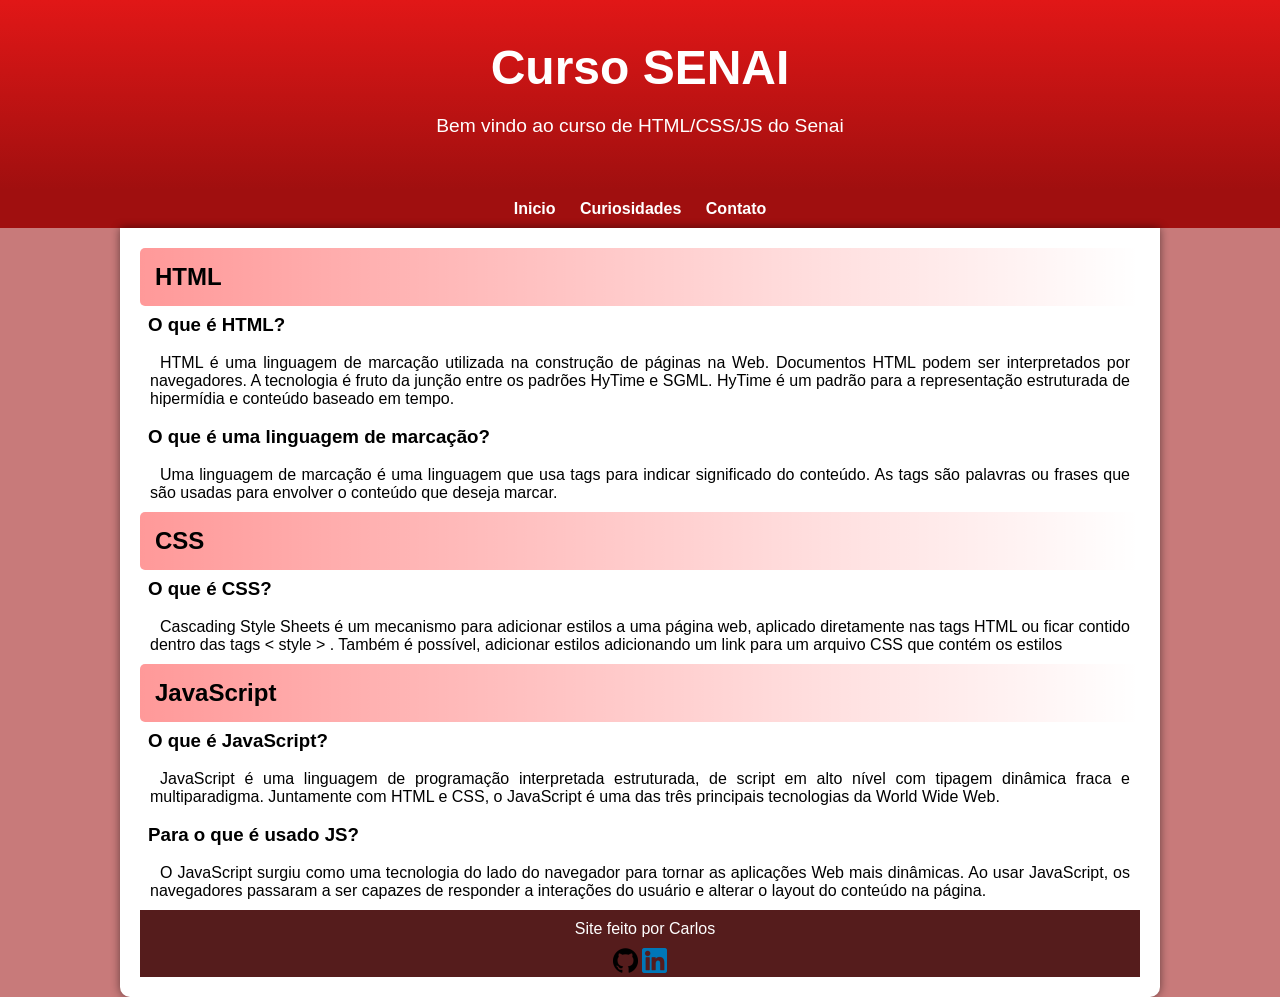
<file: html-css/11-10/index.html>
<!DOCTYPE html>
<html lang="pt-br">
<head>
    <meta charset="UTF-8">
    <meta name="viewport" content="width=], initial-scale=1.0">
    <link rel="stylesheet" href="style.css">
    <link rel="shortcut icon" href="imagens/pilha-de-livros.ico" type="image/x-icon">
    <title>Aula 01</title>
</head>
<body> 
    <header>
        <h1>Curso SENAI</h1>
        <p>Bem vindo ao curso de HTML/CSS/JS do Senai<p>

    </header>

    <nav>
        <a href="#">Inicio</a>
        <a href="#">Curiosidades</a>
        <a href="#">Contato</a>
    </nav>
    <main>
        

        <section>
            <h2>HTML</h2>

            <h3>O que é HTML?</h3>
            <p>HTML é uma linguagem de marcação utilizada na construção de páginas na Web. Documentos HTML podem ser interpretados por navegadores. A tecnologia é fruto da junção entre os padrões HyTime e SGML. HyTime é um padrão para a representação estruturada de hipermídia e conteúdo baseado em tempo.</p>

            <h3>O que é uma linguagem de marcação?</h3>
            <p>Uma linguagem de marcação é uma linguagem que usa tags para indicar significado do conteúdo. As tags são palavras ou frases que são usadas para envolver o conteúdo que deseja marcar.</p>

            <h2>CSS</h2>

            <h3>O que é CSS?</h3>
            <p>Cascading Style Sheets é um mecanismo para adicionar estilos a uma página web, aplicado diretamente nas tags HTML ou ficar contido dentro das tags  &lt; style &gt; . Também é possível, adicionar estilos adicionando um link para um arquivo CSS que contém os estilos</p>

            <h2>JavaScript</h2>

            <h3>O que é JavaScript?</h3>
            <p>JavaScript é uma linguagem de programação interpretada estruturada, de script em alto nível com tipagem dinâmica fraca e multiparadigma. Juntamente com HTML e CSS, o JavaScript é uma das três principais tecnologias da World Wide Web.</p>

            <h3>Para o que é usado JS?</h3>
            <p>O JavaScript surgiu como uma tecnologia do lado do navegador para tornar as aplicações Web mais dinâmicas. Ao usar JavaScript, os navegadores passaram a ser capazes de responder a interações do usuário e alterar o layout do conteúdo na página.</p>
        </section>
        <footer>
            <p>Site feito por Carlos</p>
            <a href="https://github.com/CarlosHenriqueLS/">
                <img src="imagens/github.png.png" alt="">
            </a>
            <a href="https://www.linkedin.com/in/carlos-lima-9862ab265/">
                <img src="imagens/linkedin.png.png" alt="">
            </a>
        </footer>
    </main>
</body>
</html>
</file>
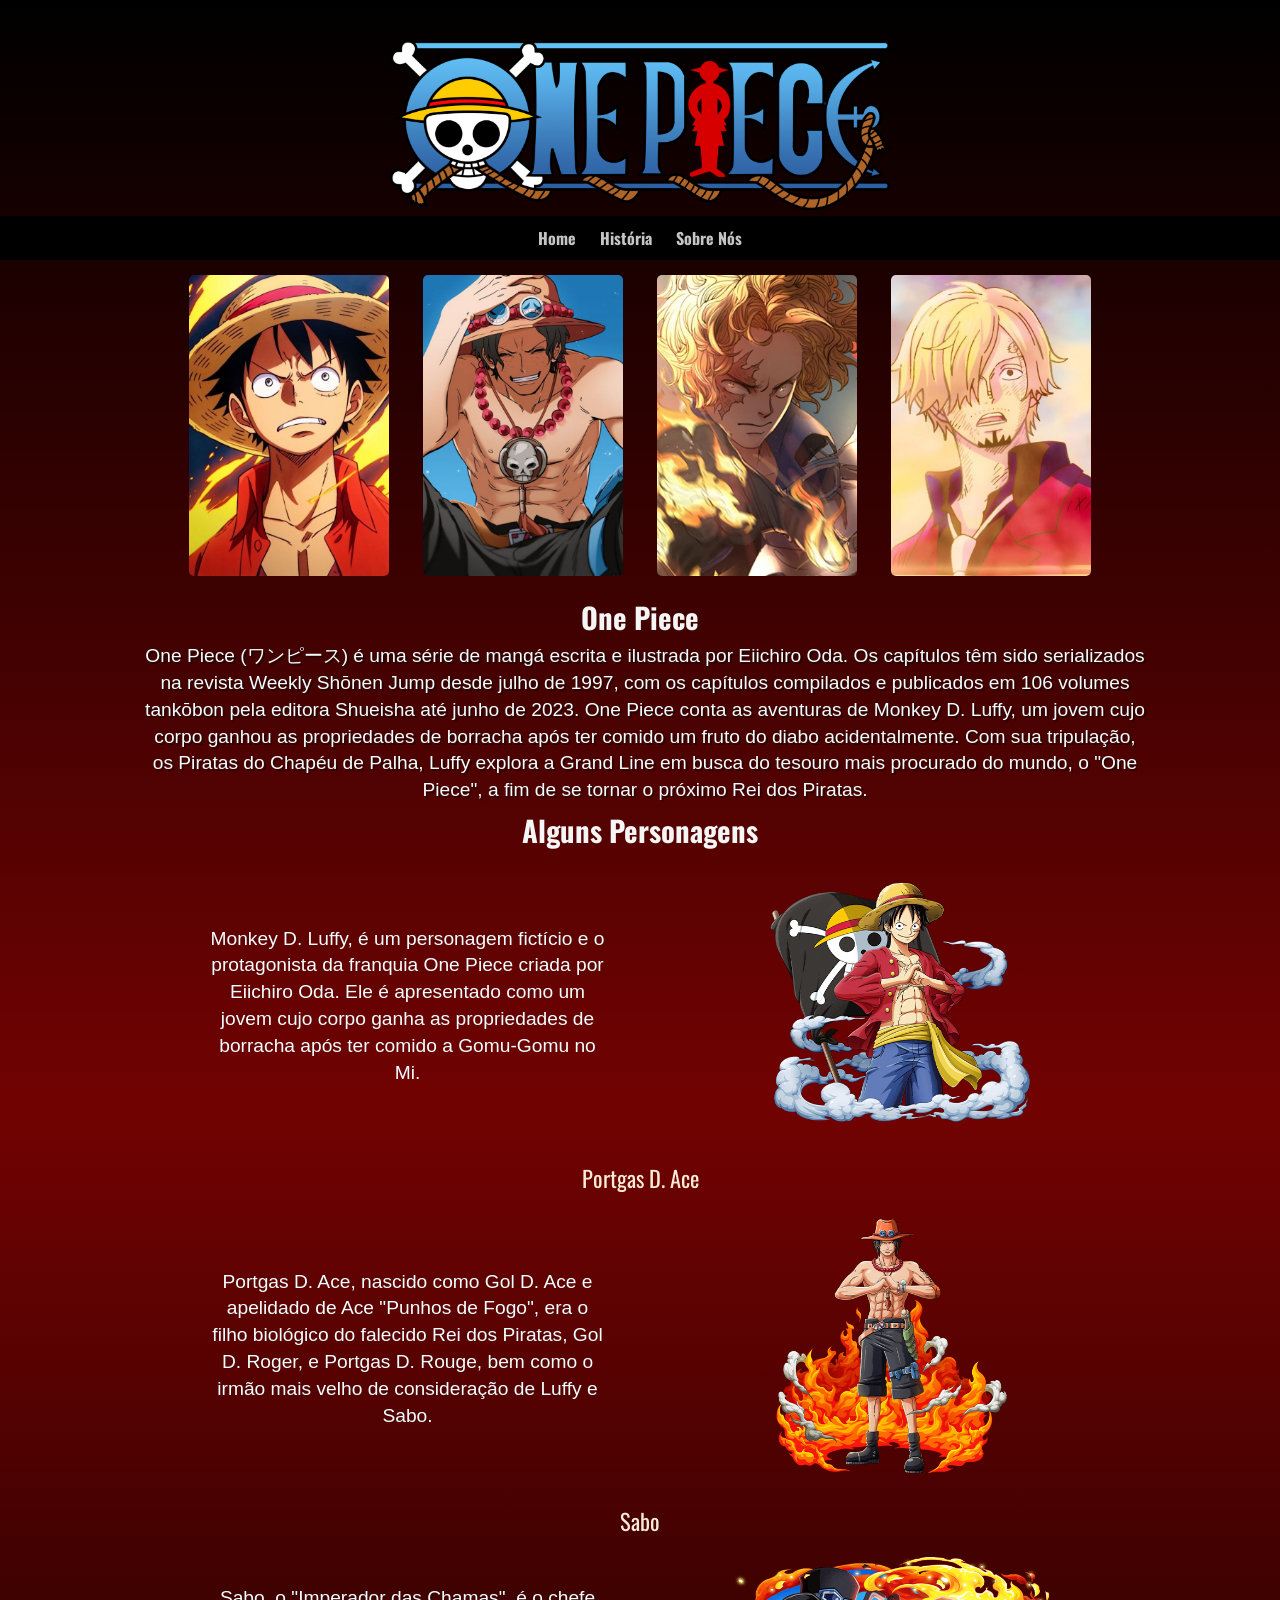
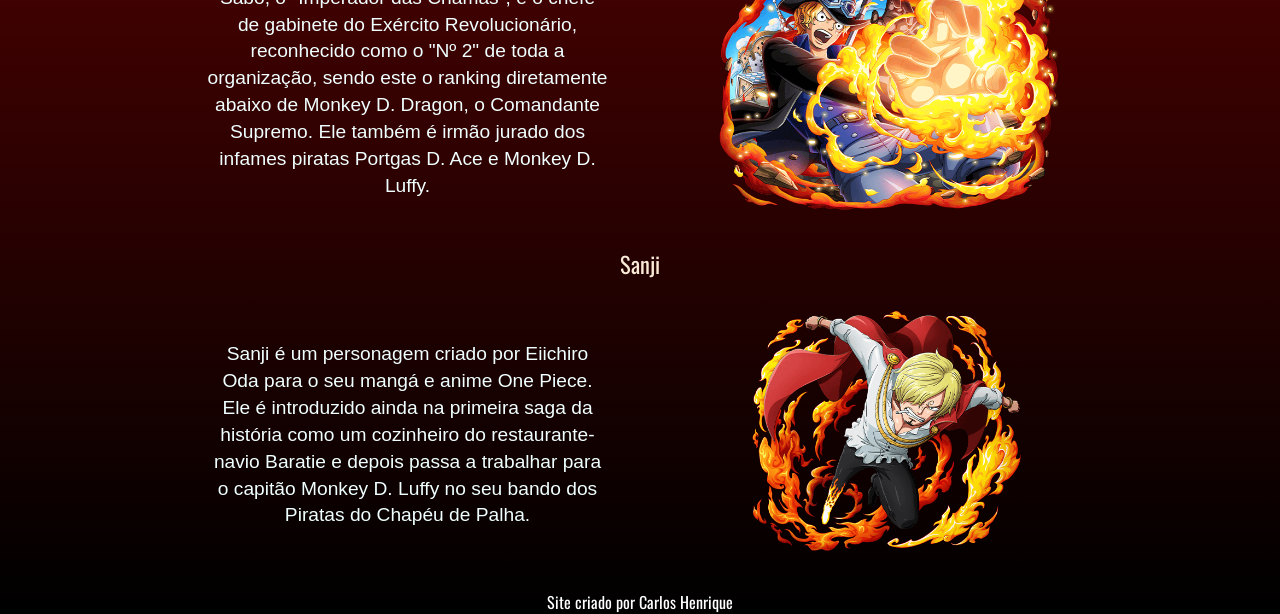
<file: html-css/17-10/index.html>
<!DOCTYPE html>
<html lang="pt-br">
<head>
    <meta charset="UTF-8">
    <meta name="viewport" content="width=device-width, initial-scale=1.0">
    <link rel="shortcut icon" href="imagens/favicon.ico" type="image/x-icon">
    <link rel="stylesheet" href="styles.css">
    <title>One Piece</title>
</head>
<body>
    <header>
        <img src="imagens/op0.png" alt="">
    </header>
    <nav>
        <a href="#">Home</a>
        <a href="#">História</a>
        <a href="#">Sobre Nós</a>
    </nav>
    <main>

        <div>
            <img src="imagens/luffy.jpg" alt="">
            <img src="imagens/ace.jpg" alt="">
            <img src="imagens/SABO.jpg" alt="">
            <img src="imagens/sanji.jpg" alt="">
        </div>

        <article>
            <h1>One Piece</h1>
            <p id="principal">One Piece (ワンピース) é uma série de mangá escrita e ilustrada por Eiichiro Oda. Os capítulos têm sido serializados na revista Weekly Shōnen Jump desde julho de 1997, com os capítulos compilados e publicados em 106 volumes tankōbon pela editora Shueisha até junho de 2023. One Piece conta as aventuras de Monkey D. Luffy, um jovem cujo corpo ganhou as propriedades de borracha após ter comido um fruto do diabo acidentalmente. Com sua tripulação, os Piratas do Chapéu de Palha, Luffy explora a Grand Line em busca do tesouro mais procurado do mundo, o "One Piece", a fim de se tornar o próximo Rei dos Piratas. </p>

            <h1>Alguns Personagens</h1>

            

            <div class="container">
                <p>Monkey D. Luffy, é um personagem fictício e o protagonista da franquia One Piece criada por Eiichiro Oda. Ele é apresentado como um jovem cujo corpo ganha as propriedades de borracha após ter comido a Gomu-Gomu no Mi.</p>
                <img src="imagens/luffy2.png" alt="">
            </div>

            <h2>Portgas D. Ace</h2>
            <div class="container">
                <p>Portgas D. Ace, nascido como Gol D. Ace e apelidado de Ace "Punhos de Fogo", era o filho biológico do falecido Rei dos Piratas, Gol D. Roger, e Portgas D. Rouge, bem como o irmão mais velho de consideração de Luffy e Sabo.</p>
                <img src="imagens/ace2.png" alt="">
            </div>

            <h2>Sabo</h2>
            <div class="container">
                <p>Sabo, o "Imperador das Chamas", é o chefe de gabinete do Exército Revolucionário, reconhecido como o "Nº 2" de toda a organização, sendo este o ranking diretamente abaixo de Monkey D. Dragon, o Comandante Supremo. Ele também é irmão jurado dos infames piratas Portgas D. Ace e Monkey D. Luffy.</p>
                <img src="imagens/sabo2.png" alt="">
            </div>

            <h2>Sanji</h2>
            <div class="container">
                <p>Sanji é um personagem criado por Eiichiro Oda para o seu mangá e anime One Piece. Ele é introduzido ainda na primeira saga da história como um cozinheiro do restaurante-navio Baratie e depois passa a trabalhar para o capitão Monkey D. Luffy no seu bando dos Piratas do Chapéu de Palha.</p>
                <img src="imagens/sanji2.png" alt="">
            </div>
        </article>
    </main>
    <footer>
        <p>Site criado por Carlos Henrique </p>
    </footer>
</body>
</html>
</file>
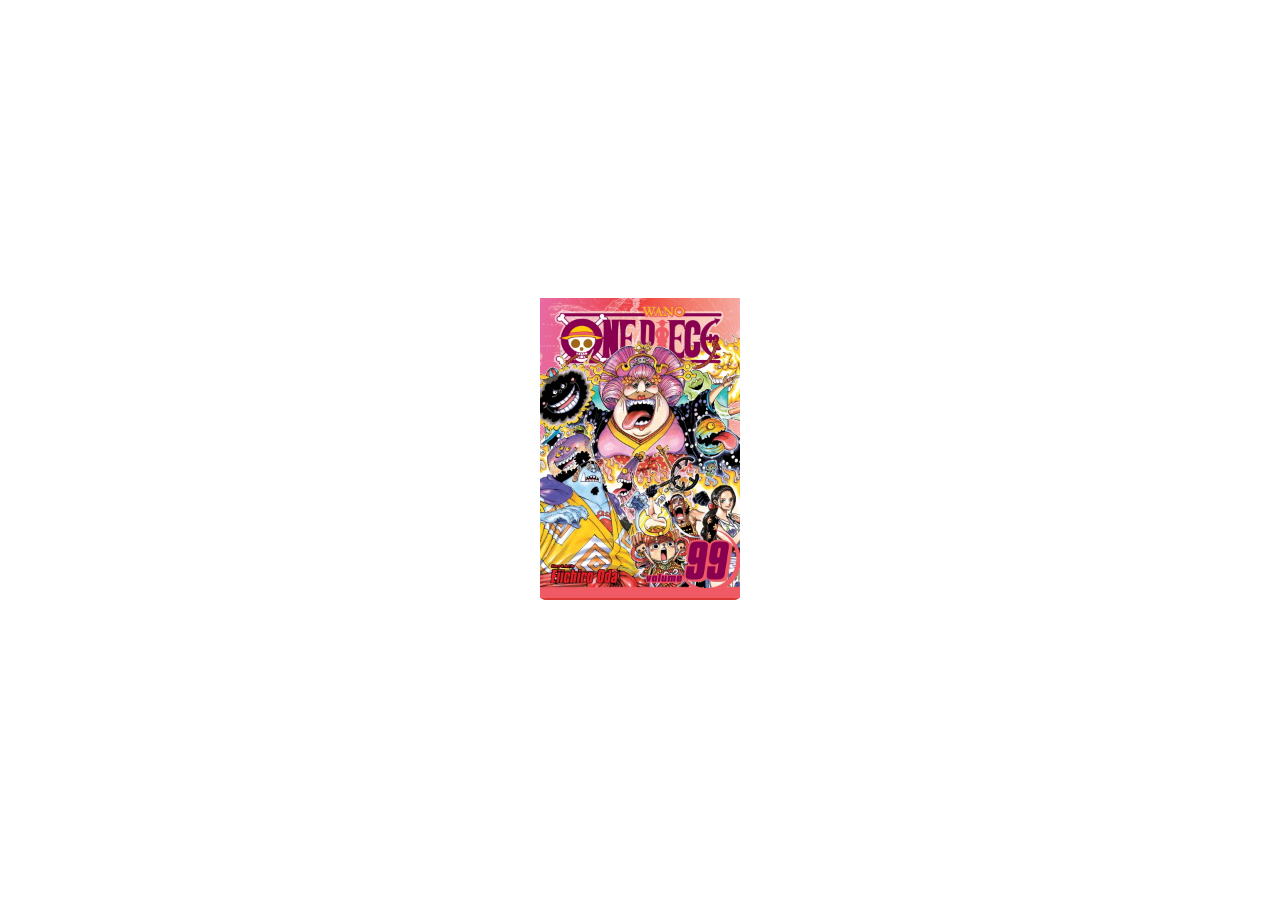
<file: html-css/01_11/carta.html>
<!DOCTYPE html>
<html lang="en">
<head>
    <meta charset="UTF-8">
    <meta name="viewport" content="width=device-width, initial-scale=1.0">
    <link rel="stylesheet" href="style.css">
    <title>Carta que Vira</title>
</head>
<body>
    <div class="carta">
        <div class="frente">
            <p><img src="imagens/one-piece-vol-99.jpg" alt=""></p>
        </div>
        <div class="verso">
            <p><img src="imagens/inverso.jpg" alt=""></p>
        </div>
    </div>
</body>
</html>
</file>
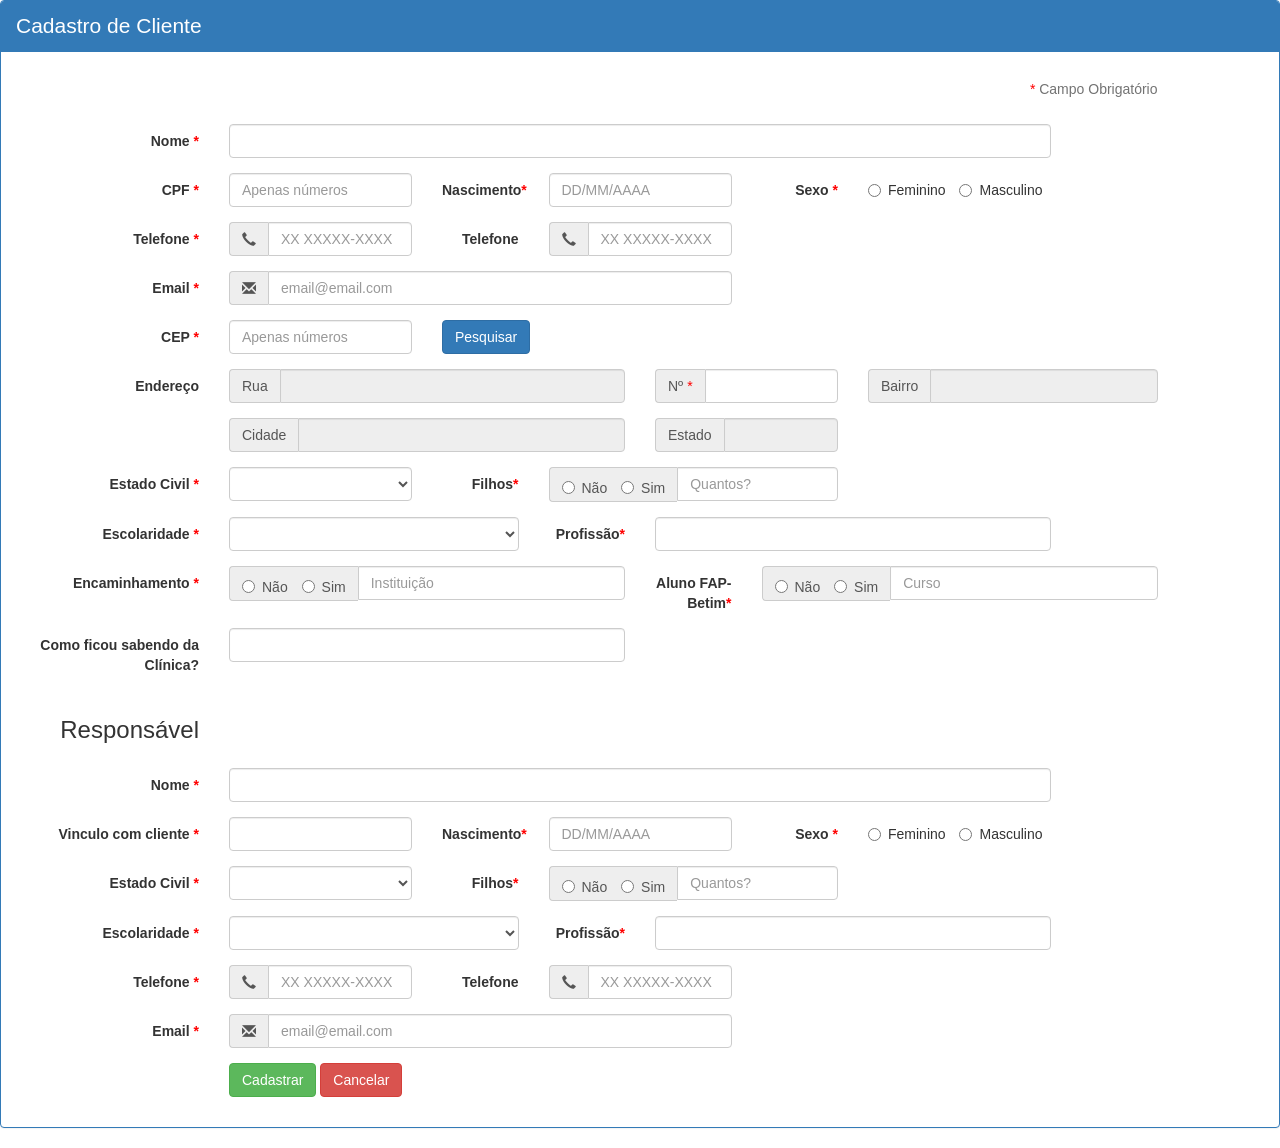
<file: html-css/31-1A/form.html>
<!DOCTYPE html>
<head>
    <link href="//maxcdn.bootstrapcdn.com/bootstrap/3.3.0/css/bootstrap.min.css" rel="stylesheet" id="bootstrap-css">
    <script src="//maxcdn.bootstrapcdn.com/bootstrap/3.3.0/js/bootstrap.min.js"></script>
    <script src="//code.jquery.com/jquery-1.11.1.min.js"></script>
    <link rel="stylesheet" href="style.css">

</head>

<body>

    <form class="form-horizontal">
        <fieldset>
            <div class="panel panel-primary">
                <div class="panel-heading">Cadastro de Cliente</div>

                <div class="panel-body">
                    <div class="form-group">
                        <!--
<div class="form-group">   
<div class="col-md-4 control-label">
    <img id="logo" src="http://blogdoporao.com.br/wp-content/uploads/2016/12/Faculdade-pitagoras.png"/>
</div>
<div class="col-md-4 control-label">
    <h1>Cadastro de Cliente</h1>
    
</div>
</div>
    -->
                        <div class="col-md-11 control-label">
                            <p class="help-block">
                                <h11>*</h11> Campo Obrigatório
                            </p>
                        </div>
                    </div>

                    <!-- Text input-->
                    <div class="form-group">
                        <label class="col-md-2 control-label" for="Nome">Nome <h11>*</h11></label>
                        <div class="col-md-8">
                            <input id="Nome" name="Nome" placeholder="" class="form-control input-md" required=""
                                type="text">
                        </div>
                    </div>

                    <!-- Text input-->
                    <div class="form-group">
                        <label class="col-md-2 control-label" for="Nome">CPF <h11>*</h11></label>
                        <div class="col-md-2">
                            <input id="cpf" name="cpf" placeholder="Apenas números" class="form-control input-md"
                                required="" type="text" maxlength="11" pattern="[0-9]+$">
                        </div>

                        <label class="col-md-1 control-label" for="Nome">Nascimento<h11>*</h11></label>
                        <div class="col-md-2">
                            <input id="dtnasc" name="dtnasc" placeholder="DD/MM/AAAA" class="form-control input-md"
                                required="" type="text" maxlength="10" OnKeyPress="formatar('##/##/####', this)"
                                onBlur="showhide()">
                        </div>

                        <!-- Multiple Radios (inline) -->

                        <label class="col-md-1 control-label" for="radios">Sexo <h11>*</h11></label>
                        <div class="col-md-4">
                            <label required="" class="radio-inline" for="radios-0">
                                <input name="sexo" id="sexo" value="feminino" type="radio" required>
                                Feminino
                            </label>
                            <label class="radio-inline" for="radios-1">
                                <input name="sexo" id="sexo" value="masculino" type="radio">
                                Masculino
                            </label>
                        </div>
                    </div>

                    <!-- Prepended text-->
                    <div class="form-group">
                        <label class="col-md-2 control-label" for="prependedtext">Telefone <h11>*</h11></label>
                        <div class="col-md-2">
                            <div class="input-group">
                                <span class="input-group-addon"><i class="glyphicon glyphicon-earphone"></i></span>
                                <input id="prependedtext" name="prependedtext" class="form-control"
                                    placeholder="XX XXXXX-XXXX" required="" type="text" maxlength="13"
                                    pattern="\[0-9]{2}\ [0-9]{4,6}-[0-9]{3,4}$"
                                    OnKeyPress="formatar('## #####-####', this)">
                            </div>
                        </div>

                        <label class="col-md-1 control-label" for="prependedtext">Telefone</label>
                        <div class="col-md-2">
                            <div class="input-group">
                                <span class="input-group-addon"><i class="glyphicon glyphicon-earphone"></i></span>
                                <input id="prependedtext" name="prependedtext" class="form-control"
                                    placeholder="XX XXXXX-XXXX" type="text" maxlength="13"
                                    pattern="\[0-9]{2}\ [0-9]{4,6}-[0-9]{3,4}$"
                                    OnKeyPress="formatar('## #####-####', this)">
                            </div>
                        </div>
                    </div>

                    <!-- Prepended text-->
                    <div class="form-group">
                        <label class="col-md-2 control-label" for="prependedtext">Email <h11>*</h11></label>
                        <div class="col-md-5">
                            <div class="input-group">
                                <span class="input-group-addon"><i class="glyphicon glyphicon-envelope"></i></span>
                                <input id="prependedtext" name="prependedtext" class="form-control"
                                    placeholder="email@email.com" required="" type="text"
                                    pattern="[a-z0-9._%+-]+@[a-z0-9.-]+\.[a-z]{2,4}$">
                            </div>
                        </div>
                    </div>


                    <!-- Search input-->
                    <div class="form-group">
                        <label class="col-md-2 control-label" for="CEP">CEP <h11>*</h11></label>
                        <div class="col-md-2">
                            <input id="cep" name="cep" placeholder="Apenas números" class="form-control input-md"
                                required="" value="" type="search" maxlength="8" pattern="[0-9]+$">
                        </div>
                        <div class="col-md-2">
                            <button type="button" class="btn btn-primary"
                                onclick="pesquisacep(cep.value)">Pesquisar</button>
                        </div>
                    </div>

                    <!-- Prepended text-->
                    <div class="form-group">
                        <label class="col-md-2 control-label" for="prependedtext">Endereço</label>
                        <div class="col-md-4">
                            <div class="input-group">
                                <span class="input-group-addon">Rua</span>
                                <input id="rua" name="rua" class="form-control" placeholder="" required=""
                                    readonly="readonly" type="text">
                            </div>

                        </div>
                        <div class="col-md-2">
                            <div class="input-group">
                                <span class="input-group-addon">Nº <h11>*</h11></span>
                                <input id="numero" name="numero" class="form-control" placeholder="" required=""
                                    type="text">
                            </div>

                        </div>

                        <div class="col-md-3">
                            <div class="input-group">
                                <span class="input-group-addon">Bairro</span>
                                <input id="bairro" name="bairro" class="form-control" placeholder="" required=""
                                    readonly="readonly" type="text">
                            </div>

                        </div>
                    </div>

                    <div class="form-group">
                        <label class="col-md-2 control-label" for="prependedtext"></label>
                        <div class="col-md-4">
                            <div class="input-group">
                                <span class="input-group-addon">Cidade</span>
                                <input id="cidade" name="cidade" class="form-control" placeholder="" required=""
                                    readonly="readonly" type="text">
                            </div>

                        </div>

                        <div class="col-md-2">
                            <div class="input-group">
                                <span class="input-group-addon">Estado</span>
                                <input id="estado" name="estado" class="form-control" placeholder="" required=""
                                    readonly="readonly" type="text">
                            </div>

                        </div>
                    </div>

                    <!-- Select Basic -->
                    <div class="form-group">
                        <label class="col-md-2 control-label" for="Estado Civil">Estado Civil <h11>*</h11></label>
                        <div class="col-md-2">
                            <select required id="Estado Civil" name="Estado Civil" class="form-control">
                                <option value=""></option>
                                <option value="Solteiro(a)">Solteiro(a)</option>
                                <option value="Casado(a)">Casado(a)</option>
                                <option value="Divorciado(a)">Divorciado(a)</option>
                                <option value="Viuvo(a)">Viuvo(a)</option>
                            </select>
                        </div>

                        <!-- Prepended checkbox -->

                        <label class="col-md-1 control-label" for="Filhos">Filhos<h11>*</h11></label>
                        <div class="col-md-3">
                            <div class="input-group">
                                <span class="input-group-addon">
                                    <label class="radio-inline" for="radios-0">
                                        <input type="radio" name="filhos" id="filhos" value="nao"
                                            onclick="desabilita('filhos_qtd')" required>
                                        Não
                                    </label>
                                    <label class="radio-inline" for="radios-1">
                                        <input type="radio" name="filhos" id="filhos" value="sim"
                                            onclick="habilita('filhos_qtd')">
                                        Sim
                                    </label>
                                </span>
                                <input id="filhos_qtd" name="filhos_qtd" class="form-control" type="text"
                                    placeholder="Quantos?" pattern="[0-9]+$">

                            </div>

                        </div>
                    </div>


                    <!-- Select Basic -->
                    <div class="form-group">

                        <label class="col-md-2 control-label" for="selectbasic">Escolaridade <h11>*</h11></label>

                        <div class="col-md-3">
                            <select required id="escolaridade" name="escolaridade" class="form-control">
                                <option value=""></option>
                                <option value="Analfabeto">Analfabeto</option>
                                <option value="Fundamental Incompleto">Fundamental Incompleto</option>
                                <option value="Fundamental Completo">Fundamental Completo</option>
                                <option value="Médio Incompleto">Médio Incompleto</option>
                                <option value="Médio Completo">Médio Completo</option>
                                <option value="Superior Incompleto">Superior Incompleto</option>
                                <option value="Superior Completo">Superior Completo</option>
                            </select>
                        </div>


                        <!-- Text input-->

                        <label class="col-md-1 control-label" for="profissao">Profissão<h11>*</h11></label>
                        <div class="col-md-4">
                            <input id="profissao" name="profissao" type="text" placeholder=""
                                class="form-control input-md" required="">

                        </div>
                    </div>

                    <div class="form-group">
                        <label class="col-md-2 control-label" for="encaminhamento">Encaminhamento <h11>*</h11></label>
                        <div class="col-md-4">
                            <div class="input-group">
                                <span class="input-group-addon">
                                    <label class="radio-inline" for="radios-0">
                                        <input type="radio" name="enc" id="enc" value="Nao"
                                            onclick="desabilita('enc_instituicao')" required>
                                        Não
                                    </label>
                                    <label class="radio-inline" for="radios-1">
                                        <input type="radio" name="enc" id="enc" value="sim"
                                            onclick="habilita('enc_instituicao')">
                                        Sim
                                    </label>
                                </span>
                                <input id="enc_instituicao" name="enc" class="form-control" type="text"
                                    placeholder="Instituição">

                            </div>

                        </div>


                        <label class="col-md-1 control-label" for="encaminhamento">Aluno FAP-Betim<h11>*</h11></label>
                        <div class="col-md-4">
                            <div class="input-group">
                                <span class="input-group-addon">
                                    <label class="radio-inline" for="radios-0">
                                        <input type="radio" name="aluno" id="enc" value="Nao" required>
                                        Não
                                    </label>
                                    <label class="radio-inline" for="radios-1">
                                        <input type="radio" name="aluno" id="enc" value="sim">
                                        Sim
                                    </label>
                                </span>
                                <input id="enc" name="curso" class="form-control" type="text" placeholder="Curso">

                            </div>

                        </div>


                    </div>

                    <!-- Text input-->
                    <div class="form-group">
                        <label class="col-md-2 control-label" for="textinput">Como ficou sabendo da Clínica?</label>
                        <div class="col-md-4">
                            <input id="textinput" name="textinput" placeholder="" class="form-control input-md"
                                type="text">

                        </div>

                    </div>


                    <div id="newpost">
                        <div class="form-group">
                            <div class="col-md-2 control-label">
                                <h3>Responsável</h3>
                            </div>
                        </div>

                        <div class="form-group">
                            <label class="col-md-2 control-label" for="Nome">Nome <h11>*</h11></label>
                            <div class="col-md-8">
                                <input id="Nome" name="Nome" placeholder="" class="form-control input-md" required=""
                                    type="text">
                            </div>
                        </div>

                        <!-- Text input-->
                        <div class="form-group">
                            <label class="col-md-2 control-label" for="vinculo">Vinculo com cliente <h11>*</h11></label>
                            <div class="col-md-2">
                                <input id="vinculo" name="vinculo" placeholder="" class="form-control input-md"
                                    required="" type="text" pattern="/^[A-Za-záàâãéèêíïóôõöúçñÁÀÂÃÉÈÍÏÓÔÕÖÚÇÑ ]+$/">

                            </div>


                            <label class="col-md-1 control-label" for="Nome">Nascimento<h11>*</h11></label>
                            <div class="col-md-2">
                                <input id="dtnasc" name="dtnasc" placeholder="DD/MM/AAAA" class="form-control input-md"
                                    required="" type="text" maxlength="10" OnKeyPress="formatar('##/##/####', this)">
                            </div>

                            <!-- Multiple Radios (inline) -->

                            <label class="col-md-1 control-label" for="radios">Sexo <h11>*</h11></label>
                            <div class="col-md-4">
                                <label required="" class="radio-inline" for="radios-0">
                                    <input name="sexo" id="sexo" value="feminino" type="radio" required>
                                    Feminino
                                </label>
                                <label class="radio-inline" for="radios-1">
                                    <input name="sexo" id="sexo" value="masculino" type="radio">
                                    Masculino
                                </label>
                            </div>
                        </div>

                        <div class="form-group">
                            <label class="col-md-2 control-label" for="Estado Civil">Estado Civil <h11>*</h11></label>
                            <div class="col-md-2">
                                <select required id="Estado Civil" name="Estado Civil" class="form-control">
                                    <option value=""></option>
                                    <option value="Solteiro(a)">Solteiro(a)</option>
                                    <option value="Casado(a)">Casado(a)</option>
                                    <option value="Divorciado(a)">Divorciado(a)</option>
                                    <option value="Viuvo(a)">Viuvo(a)</option>
                                </select>
                            </div>

                            <label class="col-md-1 control-label" for="Filhos">Filhos<h11>*</h11></label>
                            <div class="col-md-3">
                                <div class="input-group">
                                    <span class="input-group-addon">
                                        <label class="radio-inline" for="radios-0">
                                            <input type="radio" name="ofilhos" id="ofilhos" value="nao"
                                                onclick="desabilita('ofilhos_qtd')" required>
                                            Não
                                        </label>
                                        <label class="radio-inline" for="radios-1">
                                            <input type="radio" name="ofilhos" id="ofilhos" value="sim"
                                                onclick="habilita('ofilhos_qtd')">
                                            Sim
                                        </label>
                                    </span>
                                    <input id="ofilhos_qtd" name="ofilhos_qtd" class="form-control" type="text"
                                        placeholder="Quantos?" pattern="[0-9]+$">

                                </div>

                            </div>
                        </div>

                        <div class="form-group">

                            <label class="col-md-2 control-label" for="selectbasic">Escolaridade <h11>*</h11></label>

                            <div class="col-md-3">
                                <select required id="escolaridade" name="escolaridade" class="form-control">
                                    <option value=""></option>
                                    <option value="Analfabeto">Analfabeto</option>
                                    <option value="Fundamental Incompleto">Fundamental Incompleto</option>
                                    <option value="Fundamental Completo">Fundamental Completo</option>
                                    <option value="Médio Incompleto">Médio Incompleto</option>
                                    <option value="Médio Completo">Médio Completo</option>
                                    <option value="Superior Incompleto">Superior Incompleto</option>
                                    <option value="Superior Completo">Superior Completo</option>
                                </select>
                            </div>


                            <!-- Text input-->

                            <label class="col-md-1 control-label" for="profissao">Profissão<h11>*</h11></label>
                            <div class="col-md-4">
                                <input id="profissao" name="profissao" type="text" placeholder=""
                                    class="form-control input-md" required="">

                            </div>
                        </div>

                        <div class="form-group">
                            <label class="col-md-2 control-label" for="prependedtext">Telefone <h11>*</h11></label>
                            <div class="col-md-2">
                                <div class="input-group">
                                    <span class="input-group-addon"><i class="glyphicon glyphicon-earphone"></i></span>
                                    <input id="prependedtext" name="prependedtext" class="form-control"
                                        placeholder="XX XXXXX-XXXX" required="" type="text" maxlength="13"
                                        pattern="\[0-9]{2}\ [0-9]{4,6}-[0-9]{3,4}$"
                                        OnKeyPress="formatar('## #####-####', this)">
                                </div>
                            </div>

                            <label class="col-md-1 control-label" for="prependedtext">Telefone</label>
                            <div class="col-md-2">
                                <div class="input-group">
                                    <span class="input-group-addon"><i class="glyphicon glyphicon-earphone"></i></span>
                                    <input id="prependedtext" name="prependedtext" class="form-control"
                                        placeholder="XX XXXXX-XXXX" type="text" maxlength="13"
                                        pattern="\[0-9]{2}\ [0-9]{4,6}-[0-9]{3,4}$"
                                        OnKeyPress="formatar('## #####-####', this)">
                                </div>
                            </div>
                        </div>
                        <div class="form-group">
                            <label class="col-md-2 control-label" for="prependedtext">Email <h11>*</h11></label>
                            <div class="col-md-5">
                                <div class="input-group">
                                    <span class="input-group-addon"><i class="glyphicon glyphicon-envelope"></i></span>
                                    <input id="prependedtext" name="prependedtext" class="form-control"
                                        placeholder="email@email.com" required="" type="text"
                                        pattern="[a-z0-9._%+-]+@[a-z0-9.-]+\.[a-z]{2,4}$">
                                </div>
                            </div>
                        </div>

                    </div>

                    <!-- Button (Double) -->
                    <div class="form-group">
                        <label class="col-md-2 control-label" for="Cadastrar"></label>
                        <div class="col-md-8">
                            <button id="Cadastrar" name="Cadastrar" class="btn btn-success"
                                type="Submit">Cadastrar</button>
                            <button id="Cancelar" name="Cancelar" class="btn btn-danger" type="Reset">Cancelar</button>
                        </div>
                    </div>

                </div>
            </div>


        </fieldset>
    </form>

</body>

</html>
</file>
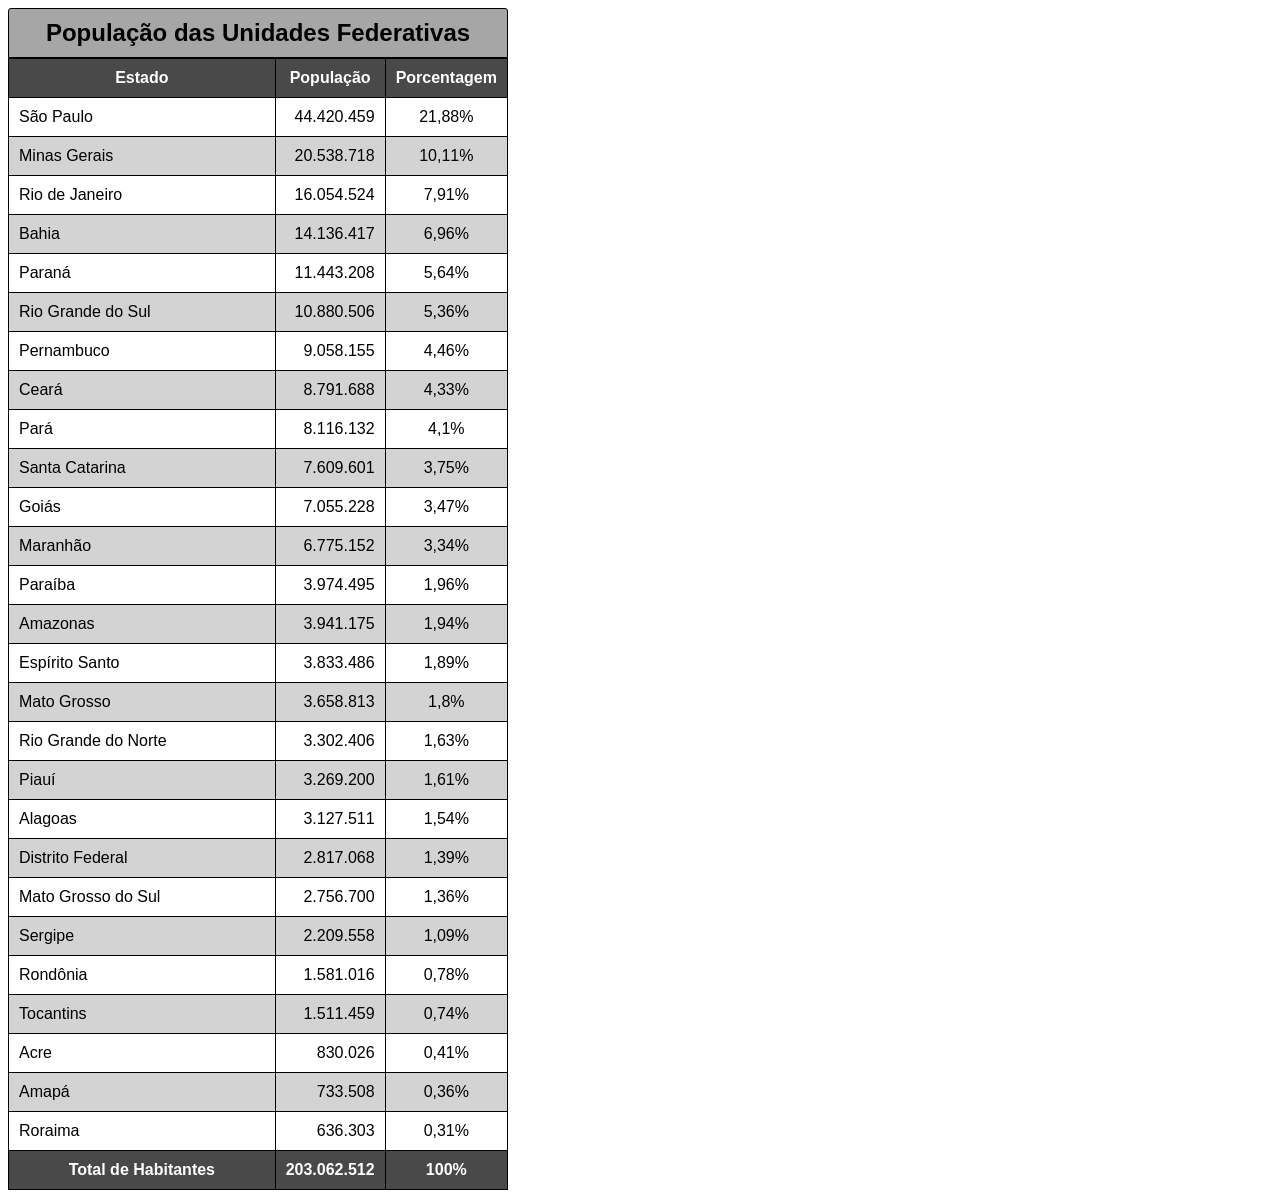
<file: html-css/31-1A/listas.html>
<!DOCTYPE html>
<html lang="pt-br">
<head>
    <meta charset="UTF-8">
    <meta name="viewport" content="width=device-width, initial-scale=1.0">
    <title>Listas</title>
    <style>
        body {
            font-family: 'Gill Sans', 'Gill Sans MT', Calibri, 'Trebuchet MS', sans-serif
        }

        table {
            width: 500px;
            border-collapse: collapse;
            position: relative;
        }

        caption {
            font-size: 1.5em;
            font-weight: bold;
            padding: 10px;
            background-color: rgb(166, 166, 166);
            border: 1px solid black;
            border-radius: 3px 3px 0px 0px;
        }

        td, th {
            border: 1px solid black;
            padding: 10px;
        }   
        
        thead, tfoot{
            background-color: rgb(73, 73, 73);
            color: white;
        }

        thead > tr > th {
            position: sticky;
            top: -1px;
            background-color: rgb(73, 73, 73);
        }

        .num {
            text-align: right;
        }

        .porc {
            text-align: center;
        }

        tbody > tr:nth-child(even) {
            background-color: lightgray;
        }

    </style>
</head>

<body>
    <table>
        <caption>População das Unidades Federativas</caption>
        <thead>
            <tr>
                <th scope="col">Estado</th>
                <th scope="col" style="width: 80px;">População</th>
                <th scope="col" style="width: 50px;">Porcentagem</th>
            </tr>
        </thead>
        <tbody>
            <tr>
                <td>São Paulo</td>
                <td class="num">44.420.459</td>
                <td class="porc">21,88%</td>
            </tr>
            <tr>
                <td>Minas Gerais</td>
                <td class="num">20.538.718</td>
                <td class="porc">10,11%</td>
            </tr>
            <tr>
                <td>Rio de Janeiro</td>
                <td class="num">16.054.524</td>
                <td class="porc">7,91%</td>
            </tr>
            <tr>
                <td>Bahia</td>
                <td class="num">14.136.417</td>
                <td class="porc">6,96%</td>
            </tr>
            <tr>
                <td>Paraná</td>
                <td class="num">11.443.208</td>
                <td class="porc">5,64%</td>
            </tr>
            <tr>
                <td>Rio Grande do Sul</td>
                <td class="num">10.880.506</td>
                <td class="porc">5,36%</td>
            </tr>
            <tr>
                <td>Pernambuco</td>
                <td class="num">9.058.155</td>
                <td class="porc">4,46%</td>
            </tr>
            <tr>
                <td>Ceará</td>
                <td class="num">8.791.688</td>
                <td class="porc">4,33%</td>
            </tr>
            <tr>
                <td>Pará</td>
                <td class="num">8.116.132</td>
                <td class="porc">4,1%</td>
            </tr>
            <tr>
                <td>Santa Catarina</td>
                <td class="num">7.609.601</td>
                <td class="porc">3,75%</td>
            </tr>
            <tr>
                <td>Goiás</td>
                <td class="num">7.055.228</td>
                <td class="porc">3,47%</td>
            </tr>
            <tr>
                <td>Maranhão</td>
                <td class="num">6.775.152</td>
                <td class="porc">3,34%</td>
            </tr>
            <tr>
                <td>Paraíba</td>
                <td class="num">3.974.495</td>
                <td class="porc">1,96%</td>
            </tr>
            <tr>
                <td>Amazonas</td>
                <td class="num">3.941.175</td>
                <td class="porc">1,94%</td>
            </tr>
            <tr>
                <td>Espírito Santo</td>
                <td class="num">3.833.486</td>
                <td class="porc">1,89%</td>
            </tr>
            <tr>
                <td>Mato Grosso</td>
                <td class="num">3.658.813</td>
                <td class="porc">1,8%</td>
            </tr>
            <tr>
                <td>Rio Grande do Norte</td>
                <td class="num">3.302.406</td>
                <td class="porc">1,63%</td>
            </tr>
            <tr>
                <td>Piauí</td>
                <td class="num">3.269.200</td>
                <td class="porc">1,61%</td>
            </tr>
            <tr>
                <td>Alagoas</td>
                <td class="num">3.127.511</td>
                <td class="porc">1,54%</td>
            </tr>
            <tr>
                <td>Distrito Federal</td>
                <td class="num">2.817.068</td>
                <td class="porc">1,39%</td>
            </tr>
            <tr>
                <td>Mato Grosso do Sul</td>
                <td class="num">2.756.700</td>
                <td class="porc">1,36%</td>
            </tr>
            <tr>
                <td>Sergipe</td>
                <td class="num">2.209.558</td>
                <td class="porc">1,09%</td>
            </tr>
            <tr>
                <td>Rondônia</td>
                <td class="num">1.581.016</td>
                <td class="porc">0,78%</td>
            </tr>
            <tr>
                <td>Tocantins</td>
                <td class="num">1.511.459</td>
                <td class="porc">0,74%</td>
            </tr>
            <tr>
                <td>Acre</td>
                <td class="num">830.026</td>
                <td class="porc">0,41%</td>
            </tr>
            <tr>
                <td>Amapá</td>
                <td class="num">733.508</td>
                <td class="porc">0,36%</td>
            </tr>
            <tr>
                <td>Roraima</td>
                <td class="num">636.303</td>
                <td class="porc">0,31%</td>
            </tr>
        </tbody>
        <tfoot>
            <tr>
                <th scope="row">Total de Habitantes</th>
                <td class="num"><strong>203.062.512</strong></td>
                <td class="porc"><strong>100%</strong></td>
            </tr>
        </tfoot>
    </table>
</body>
</body>
</html>
</file>
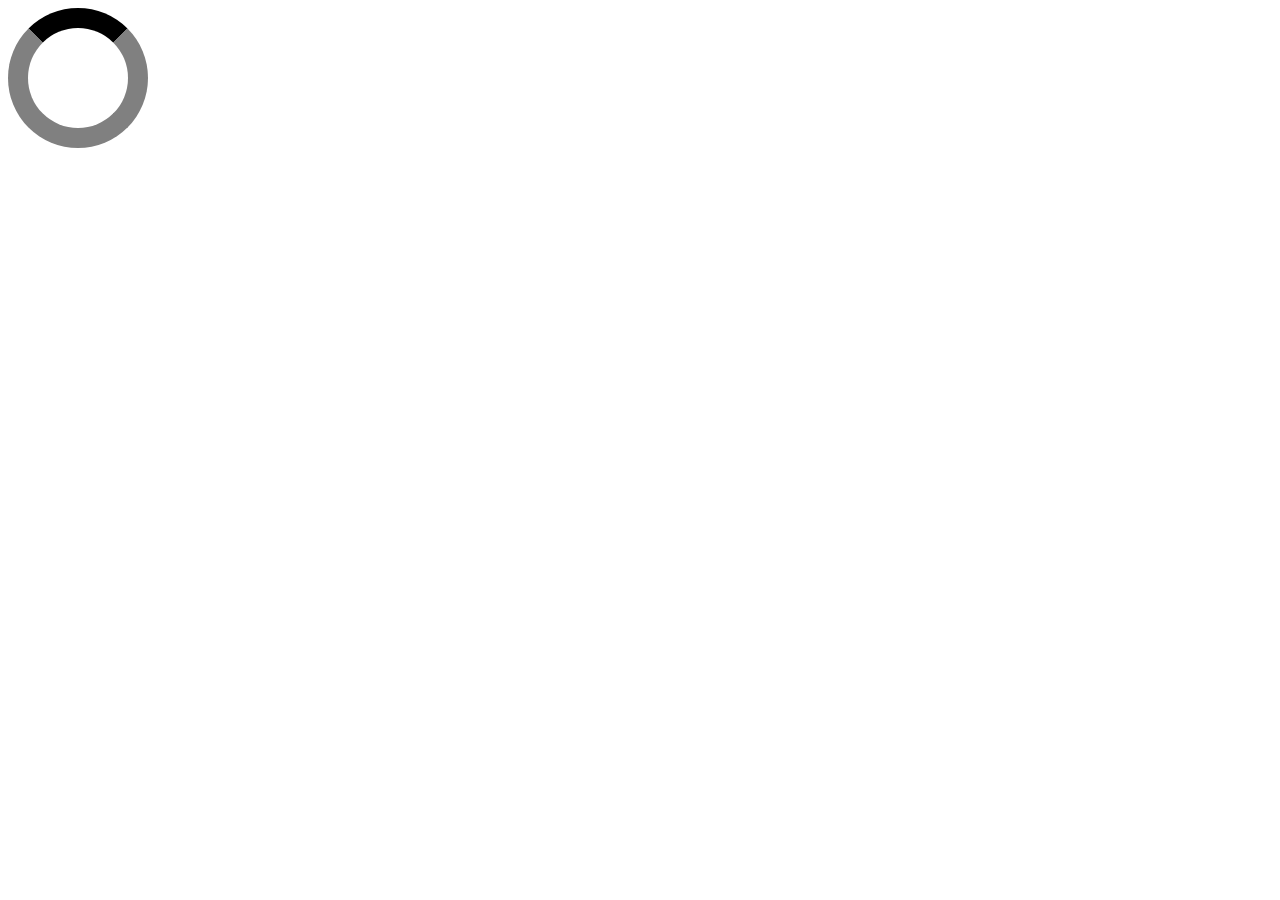
<file: html-css/31_10/animation.html>
<!DOCTYPE html>
<html lang="pt-br">
<head>
    <meta charset="UTF-8">
    <meta name="viewport" content="width=device-width, initial-scale=1.0">
    <title>Animation</title>
    <link rel="stylesheet" href="style.css">
</head>

<body>
        <div class="animacao"></div>
</body>
</html>
</file>
<file: html-css/11-10/style.css>
@charset "UTF-8";

*{
    margin: 0px;
    padding: 0px;
}

body {
    background-color: rgba(166, 40, 40, 0.617);
    font-family: 'Segoe UI', Tahoma, Geneva, Verdana, sans-serif;
}

header {
    background-image: linear-gradient(to bottom, rgb(225, 23, 23), rgb(160, 15, 15));
    min-height: 150px;
    padding-top: 40px;
    text-align: center;

}

header > h1 {
    color: white;
    font-size: 3em;
    margin-bottom: 20px;
}

header > p {
    color: white;
    font-family: Verdana, Geneva, Tahoma, sans-serif;
    font-size: 1.2em;
    max-width: 500px;
    padding-right: 10px;
    padding-left: 10px;
    margin: auto;
    padding-bottom: 20px;
}

nav{
    background-color: rgb(160, 15, 15);
    padding: 10px;
    text-align: center;
}

nav > a {
    color: white;
    padding: 10px;
    text-decoration: none;
    font-weight: bold;
    border-radius: 5px;
    transition-duration: 0.5;
}

nav > a:hover {
    background-color: rgb(109, 20, 20);
    color: rgb(213, 181, 181);
}

main {
    background-color: white;
    padding: 20px;
    box-shadow: 0px 0px 10px rgba(0, 0, 0, 0.498) ;
    border-bottom-left-radius: 10px ;
    border-bottom-right-radius: 10px ;
    margin-bottom: 30px;
    min-width: 300px;
    max-width: 1000px;
    margin: auto;
}

main  h2 {
    font-size: 1.5em;
    padding: 15px;
    background-image: linear-gradient(to right, rgba(255, 0, 0, 0.401), transparent);
    border-radius: 5px;
}

main h3 {
    padding: 8px;
}

main p {
    text-align: justify;
    padding: 10px;
    text-indent: 10px;
}

footer {
    background-color: rgb(85, 28, 28);
    text-align: center;
}

footer a {
    text-decoration: none;
}

footer p {
    color: rgb(255, 255, 255);
    text-align: center;
}

footer img {
    max-width: 25px;
}
</file>
<file: html-css/17-10/styles.css>
@charset "UTF-8";

@import url('https://fonts.googleapis.com/css2?family=Oswald:wght@200;300;400&display=swap');

:root {

}

* {
    margin: 0px;
    padding: 0px;
}

body {
    background-image: linear-gradient(to bottom, black ,rgb(114, 2, 2), black);
    font-family: 'Oswald', sans-serif;
}

header {
    min-height: 150px;
    padding-top: 40px;
    text-align: center;
}

header img {
    width: 500px;
}

nav {
    
    padding: 10px;
    background-color: black;
    text-align: center;
}

nav > a {
    color: rgb(197, 197, 197);
    padding: 10px;
    text-decoration: none;
    font-weight: bold;
    border-radius: 5px;
    transition-duration: 0.5s;
}

nav > a:hover {
    background-color: rgb(53, 50, 50);
    color: white;
}

main {
    border: 20px;
    border-color: black;

    min-width: 200px;
    max-width: 1200px;
    margin: auto;
    text-align: center;
}

main h1 {
    font-family: 'Oswald', sans-serif;
    font-weight: bold;
    font-size: 1.8em;
    color: whitesmoke;
}

main h2 {
    color: antiquewhite;
    font-size: 1.4em;
    font-weight: normal;
    
}

main p {
    
    font-weight: 100;
    line-height: 1.4em;
    font-size: 1.2em;
    color: azure;
    width: 400px;
    padding: 5px;
    font-family: 'Lucida Sans', 'Lucida Sans Regular', 'Lucida Grande', 'Lucida Sans Unicode', Geneva, Verdana, sans-serif;
}

#principal {
    width: 1000px;
    text-align: center;
    text-shadow: 2px 2px 0px rgba(0, 0, 0, 0.393);
    margin-left: 100px;
}

.container {
    display: flex;
    align-items: center;
    justify-content: center;
}

.container img{
    width: 350px;
    padding-left: 100px;
}

div {
    text-align: center;
}

div img {
    width: 200px;
    padding: 15px;
    border-radius: 20px;
}

footer{
    color: white;
    text-align: center;
}
</file>
<file: html-css/01_11/style.css>
body {
    display: flex;
    justify-content: center;
    align-items: center;
    height: 100vh;
    margin: 0;

}

.carta {
    width: 200px;
    height: 300px;
    perspective: 1000px;
}

img {
    width: 200px;
}

.frente, .verso {
    width: 100%;
    height: 100%;
    position: absolute;
    backface-visibility: hidden;
    transition: transform 3s;
    display: flex;
    justify-content: center;
    align-items: center;
    border-radius: 5px;
}

.frente {
    background-color: #db3734;
    transform: rotateY(0deg);
}

.verso {
    background-color: #f40fab;
    transform: rotateY(180deg);
}

.carta:hover .frente {
    transform: rotateY(180deg);
}

.carta:hover .verso {
    transform: rotateY(0deg);
}
</file>
<file: html-css/31-1A/style.css>
h11 {
    color:red;
}

#logo {
        width:50%;
        height:50%;
}

.panel-heading{
    font-size:150%;
}
</file>
<file: html-css/31_10/style.css>
.animacao {
    width: 100px;
    height: 100px;
    border: 20px solid grey;
    animation: rotacao 1s linear infinite;
    
    border-radius: 50%;
    border-top-color: black;
 }
    
@keyframes rotacao {
    0% {
    transform: rotate(0deg);
    }
    100% {
    transform: rotate(360deg);
    }
 }
</file>
